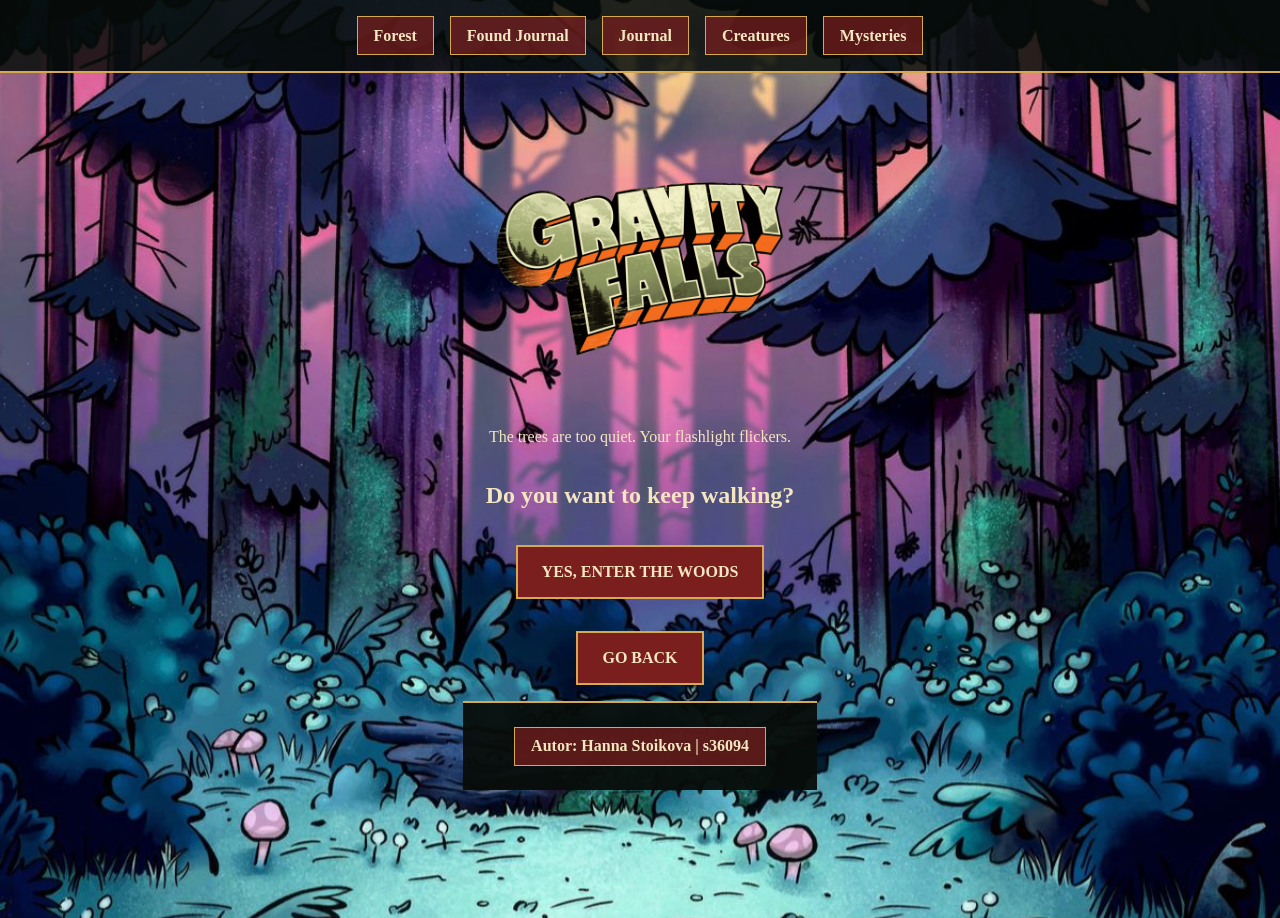
<file: index.html>
<!DOCTYPE html>
<html lang="en">
<head>
  <meta charset="UTF-8">
  <title>Gravity Falls Journal</title>
  <link rel="stylesheet" href="css/style.css">
</head>
<body>

  <header class="site-header">
  <nav class="main-nav">
    <a href="index.html">Forest</a>
    <a href="journal-found.html">Found Journal</a>
    <a href="journal.html">Journal</a>
    <a href="creatures.html">Creatures</a>
    <a href="mysteries.html">Mysteries</a>
  </nav>
</header>

  <section id="start" class="forest-intro">
    <img src="img/logo.png" alt="Gravity Falls logo" class="logo">
    <p>The trees are too quiet. Your flashlight flickers.</p>
    <h2>Do you want to keep walking?</h2>

    <a href="journal-found.html" class="btn">YES, ENTER THE WOODS</a>
<a href="no-choice.html" class="btn">GO BACK</a>

     <footer>
    <p>Autor: Hanna Stoikova | s36094</p>
  </footer>

</body>
</html>
</file>
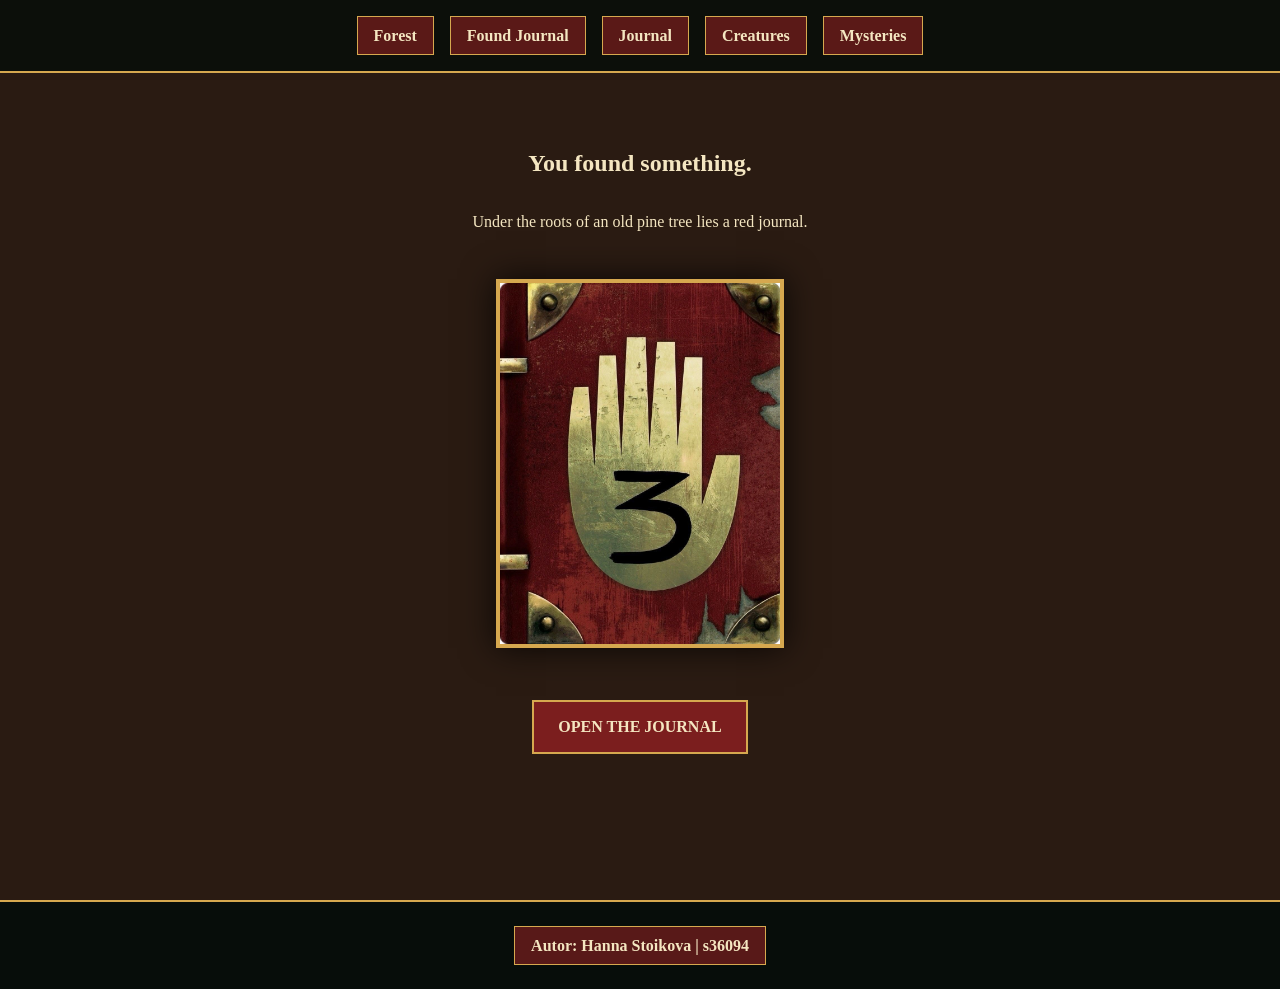
<file: journal-found.html>
<!DOCTYPE html>
<html lang="pl">
<head>
  <meta charset="UTF-8">
  <title>Journal Found</title>
  <link rel="stylesheet" href="css/style.css">
</head>
<body>

  <header class="site-header">
    <nav class="main-nav">
      <a href="index.html">Forest</a>
      <a href="journal-found.html">Found Journal</a>
      <a href="journal.html">Journal</a>
      <a href="creatures.html">Creatures</a>
      <a href="mysteries.html">Mysteries</a>
    </nav>
  </header>

  <section class="journal-found">
    <h1>You found something.</h1>
    <p>Under the roots of an old pine tree lies a red journal.</p>

    <a href="journal.html" class="journal-image-link">
      <img src="img/journal-cover.jpg" alt="Journal 3 cover" class="journal-cover-img">
    </a>

    <a href="journal.html" class="btn">OPEN THE JOURNAL</a>
  </section>

  <footer>
    <p>Autor: Hanna Stoikova | s36094</p>
  </footer>

</body>
</html>
</file>
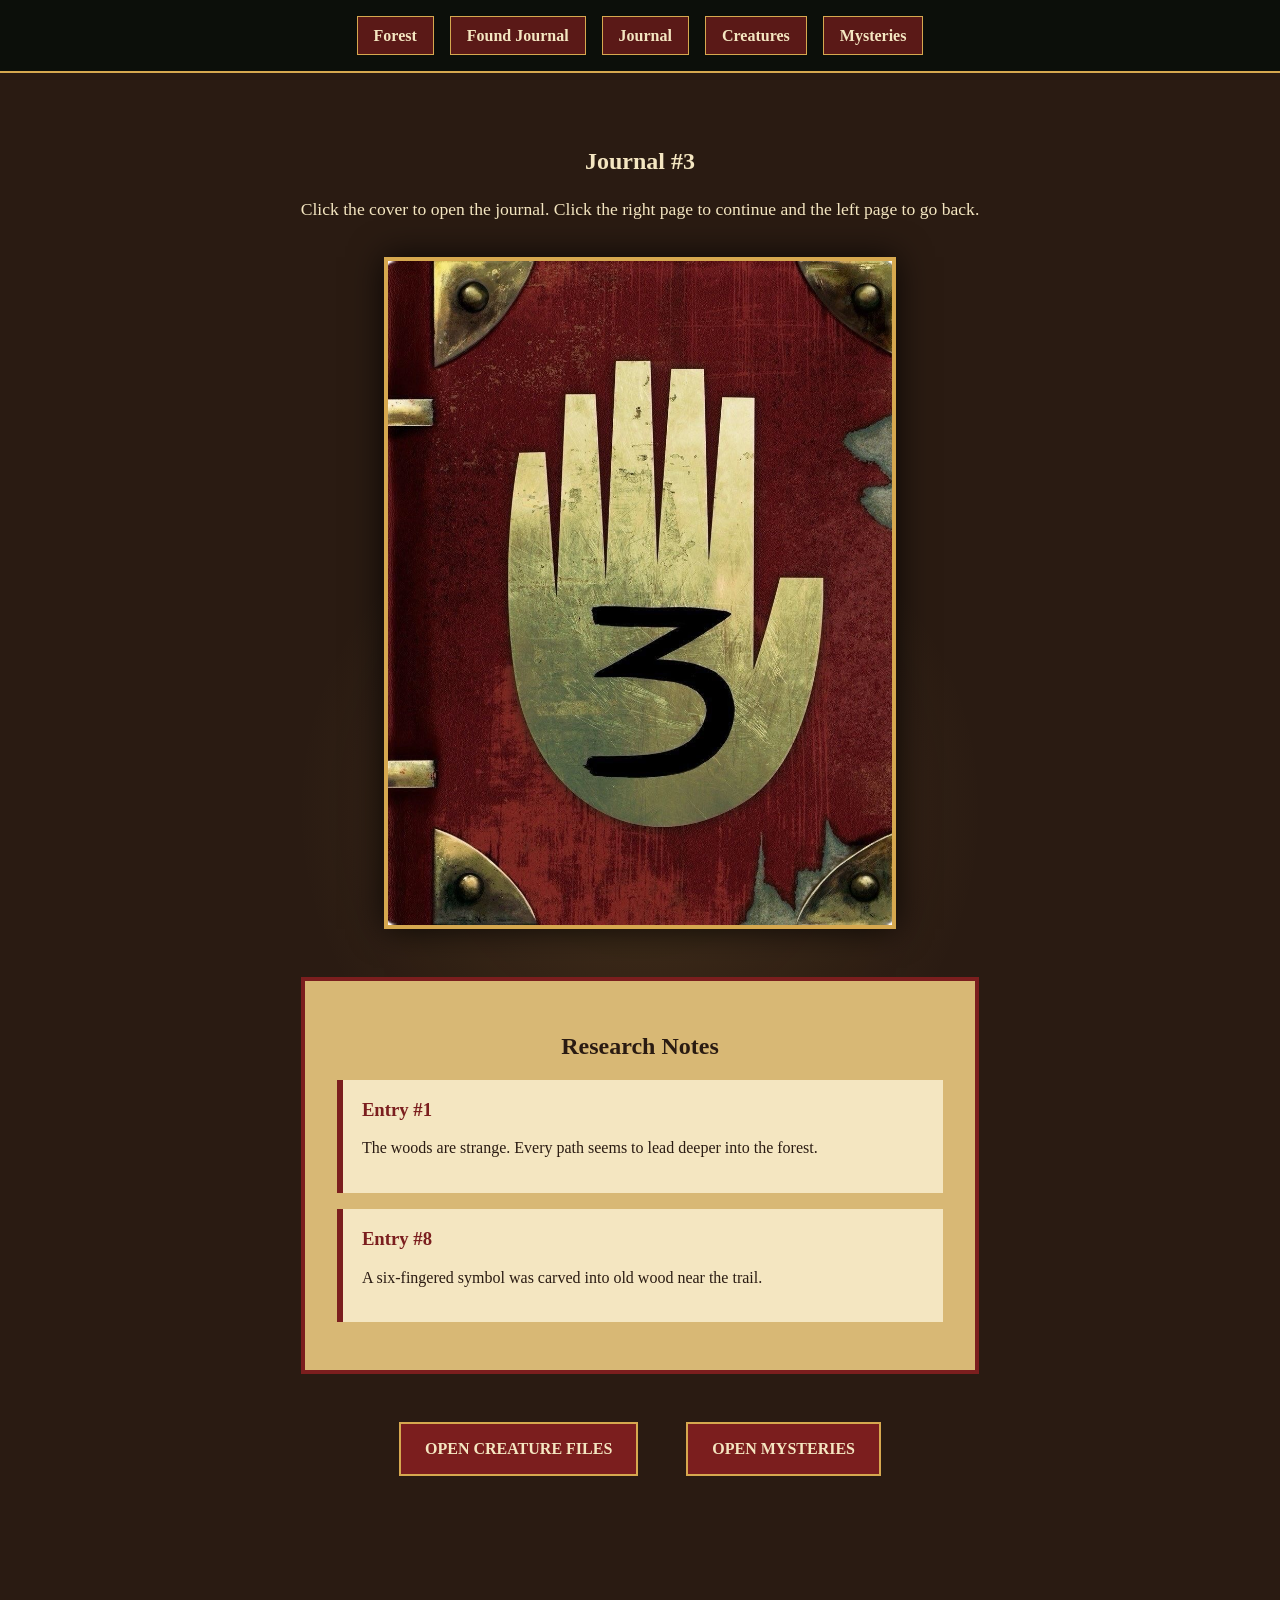
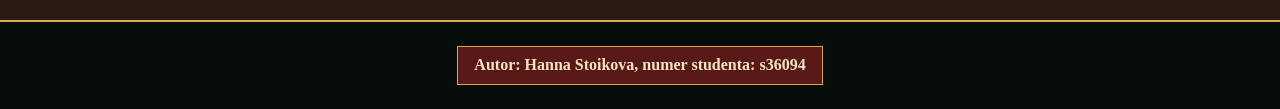
<file: journal.html>
<!DOCTYPE html>
<html lang="en">
<head>
  <meta charset="UTF-8">
  <title>Journal 3</title>
  <link rel="stylesheet" href="css/style.css">
</head>
<body>
  
  <header class="site-header">
    <nav class="main-nav">
      <a href="index.html">Forest</a>
      <a href="journal-found.html">Found Journal</a>
      <a href="journal.html">Journal</a>
      <a href="creatures.html">Creatures</a>
      <a href="mysteries.html">Mysteries</a>
    </nav>
  </header>
 
  <main class="journal-page">
    <section class="flip-journal">
      <h1>Journal #3</h1>

      <p class="intro-text">
        Click the cover to open the journal. Click the right page to continue
        and the left page to go back.
      </p>

      <div class="journal-book" id="journalBook">
        <div class="journal-spread" id="journalSpread">

          <!-- LEWA STRONA -->
          <div class="journal-side left-side" id="leftSide">
            <img id="leftPage" src="img/journal-page-1.jpg" alt="Journal page" class="page-normal">
          </div>

          <!-- PRAWA STRONA -->
          <div class="journal-side right-side" id="rightSide">
            <img id="rightPage" src="img/journal-page-2.jpg" alt="Journal page" class="page-normal">
          </div>
          
        </div>

        <div class="cover-turn" id="journalCover">
          <div class="cover-front">
            <img src="img/journal-cover.jpg" alt="Journal 3 cover">
          </div>
        </div>
      </div>

      <div class="journal-note">
        <h2>Research Notes</h2>
        <article class="entry">
          <h3>Entry #1</h3>
          <p>The woods are strange. Every path seems to lead deeper into the forest.</p>
        </article>
        <article class="entry">
          <h3>Entry #8</h3>
          <p>A six-fingered symbol was carved into old wood near the trail.</p>
        </article>
      </div>

      <div class="journal-actions">
        <a href="creatures.html" class="btn">OPEN CREATURE FILES</a>
        <a href="mysteries.html" class="btn">OPEN MYSTERIES</a>
      </div>
    </section>
  </main>

  <footer>
    <p>Autor: Hanna Stoikova, numer studenta: s36094</p>
  </footer>

   <script>
    const pages = [
      "img/journal-page-1.jpg",
      "img/journal-page-2.jpg",
      "img/journal-page-3.jpg",
      "img/journal-page-4.jpg",
      "img/journal-page-5.jpg",
      "img/journal-page-6.jpg",
      "img/journal-page-7.jpg",
      "img/journal-page-8.jpg",
      "img/journal-page-9.jpg",
      "img/journal-page-10.jpg",
      "img/journal-page-11.jpg",
      "img/journal-page-12.jpg"
    ];

    let currentPage = 0;
    let isOpen = false;

    const journalBook = document.getElementById("journalBook");
    const journalCover = document.getElementById("journalCover");
    const leftPage = document.getElementById("leftPage");
    const rightPage = document.getElementById("rightPage");
    const leftSide = document.getElementById("leftSide");
    const rightSide = document.getElementById("rightSide");

    function showPages() {
      leftPage.src = pages[currentPage];
      rightPage.src = pages[currentPage + 1];
    }

    journalCover.addEventListener("click", function () {
      if (!isOpen) {
        isOpen = true;
        showPages();
        journalBook.classList.add("opened");
        setTimeout(function () {
          journalCover.classList.add("hidden");
        }, 700);
      }
    });

    rightSide.addEventListener("click", function () {
      if (currentPage + 2 < pages.length) {
        currentPage += 2;
        rightSide.classList.add("turn-forward");
        setTimeout(function () {
          showPages();
          rightSide.classList.remove("turn-forward");
        }, 600);
      }
    });

    leftSide.addEventListener("click", function () {
      if (currentPage - 2 >= 0) {
        currentPage -= 2;
        leftSide.classList.add("turn-back");
        setTimeout(function () {
          showPages();
          leftSide.classList.remove("turn-back");
        }, 600);
      }
    });
  </script>

</body>
</html>
</file>
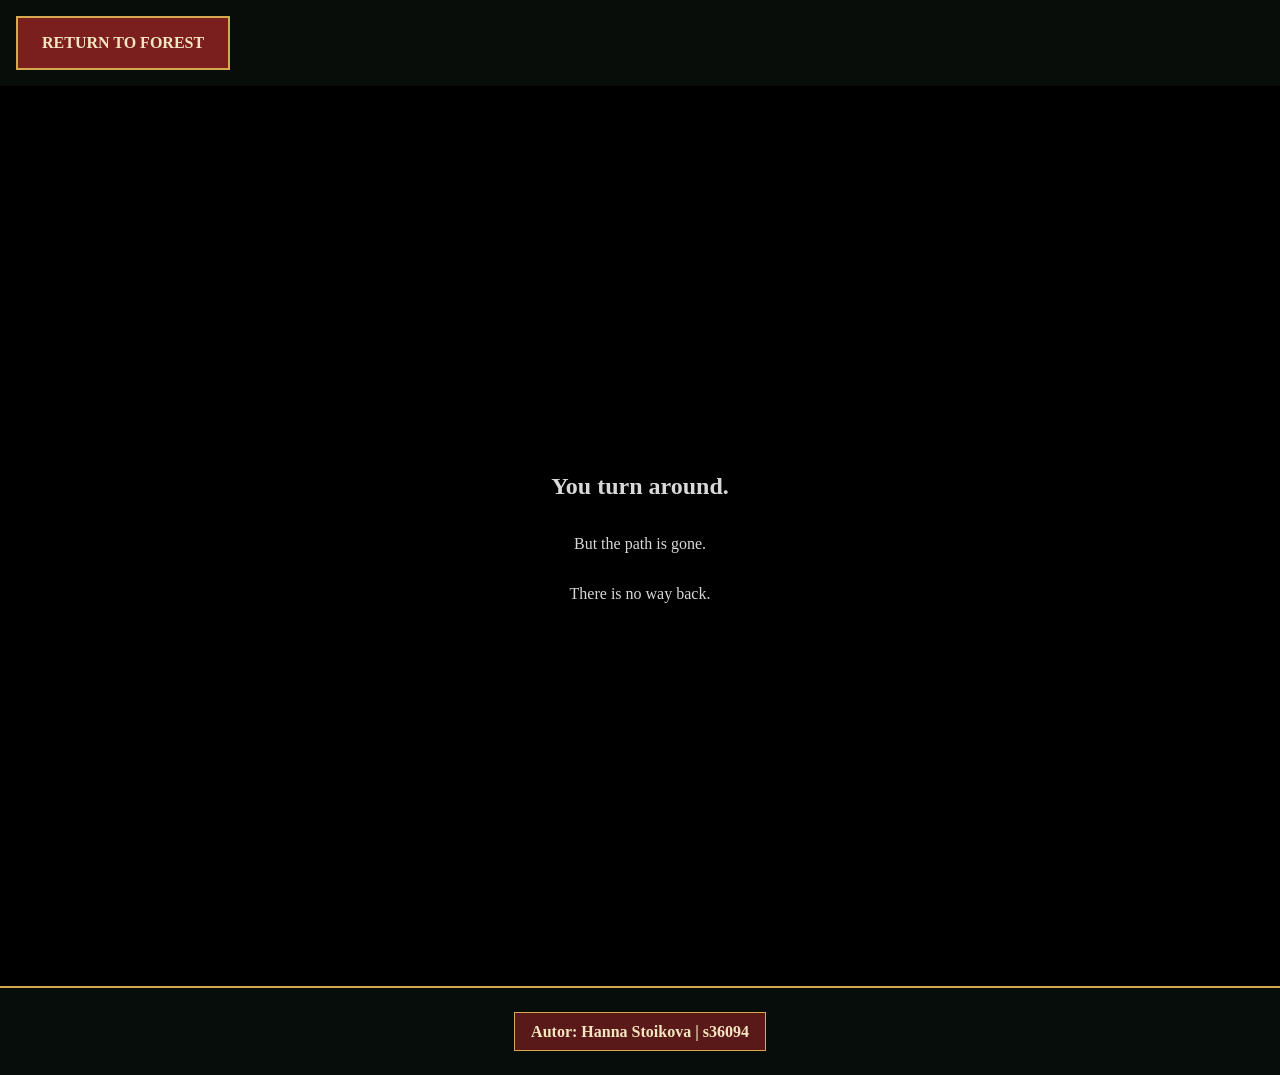
<file: no-choice.html>
<!DOCTYPE html>
<html lang="en">
<head>
  <meta charset="UTF-8">
  <title>No Way Back</title>
  <link rel="stylesheet" href="css/style.css">
</head>
<body>

    <a href="index.html.html" class="btn">RETURN TO FOREST</a>

  <section class="no-choice">
    <h1>You turn around.</h1>
    <p>But the path is gone.</p>
    <p>There is no way back.</p>
  </section>

  <script>
  setTimeout(function () {
    window.location.href = "./index.html";
  }, 4000);
</script>

<footer>
    <p>Autor: Hanna Stoikova | s36094</p>
  </footer>

</body>
</html>
</file>
<file: css/style.css>
* {
  box-sizing: border-box;
}

body {
  margin: 0;
  font-family: Georgia, serif;
  background-color: #080d0a;
  color: #f4e6c1;
}

img {
  max-width: 100%;
  height: auto;
  }

.site-header {
  position: fixed;
  top: 0;
  left: 0;
  width: 100%;
  z-index: 10;
  padding: 1rem 5%;
  background-color: rgba(8, 13, 10, 0.85);
  border-bottom: 2px solid #d6a84f;
}

.main-nav {
  display: flex;
  justify-content: center;
  gap: 1rem;
  flex-wrap: wrap;
}

.main-nav a {
  color: #f4e6c1;
  text-decoration: none;
  font-weight: bold;
  padding: 0.6rem 1rem;
  border: 1px solid #d6a84f;
  background-color: rgba(123, 30, 30, 0.7);
  transition: 0.3s;
}

.main-nav a:hover {
  background-color: #d6a84f;
  color: #1b1009;
}

.logo {
  width: 28rem;
  max-width: 90%;
  height: auto;
  margin-bottom: 2rem;
}

.forest-intro, .no-choice, .journal-found, .journal-page {
  min-height: 100vh;
  padding: 8rem 10%;
  display: flex;
  flex-direction: column;
  justify-content: center;
  align-items: center;
  text-align: center;
}


.forest-intro {
  background-image: url("../img/forest.jpg");
  background-size: cover;
  background-position: center;
  background-repeat: no-repeat;
}

.no-choice {
  background-color: #000;
  color: #d8d8d8;
}

.journal-found {
  background-color: #2a1b12;
}

.btn {
  display: inline-block;
  margin: 1rem;
  padding: 1rem 1.5rem;
  background-color: #7b1e1e;
  color: #f4e6c1;
  text-decoration: none;
  border: 2px solid #d6a84f;
  cursor: pointer;
  font-weight: bold;
  transition: 0.3s;
}

.btn:hover {
  background-color: #d6a84f;
  color: #1b1009;
  transform: scale(1.05);
}

footer {
  position: relative;
  clear: both;
  background-color: rgba(8, 13, 10, 0.95);
  color: #f4e6c1;
  text-align: center;
  padding: 1.5rem 5%;
  border-top: 2px solid #d6a84f;
  z-index: 5;
}

footer p {
  margin: 0;
  display: inline-block;
  padding: 0.6rem 1rem;
  border: 1px solid #d6a84f;
  background-color: rgba(123, 30, 30, 0.7);
  font-weight: bold;
}

.journal-image-link {
  display: inline-block;
  margin: 2rem 0;
}

.journal-cover-img {
  width: 20rem;
  max-width: 90%;
  height: auto;
  border: 0.3rem solid #d6a84f;
  box-shadow: 0 0 2rem rgba(0, 0, 0, 0.8);
  transition: transform 0.5s, box-shadow 0.5s;
}

.journal-cover-img:hover {
  transform: scale(1.05) rotate(-2deg);
  box-shadow: 0 0 3rem rgba(214, 168, 79, 0.8);
}

.actions {
  display: flex;
  justify-content: center;
  gap: 1rem;
  flex-wrap: wrap;
  width: 100%;
  max-width: 600px;
}

.journal-page {
  background-color: #2a1b12;
  color: #f4e6c1;
}

.flip-journal {
  background:
    radial-gradient(circle, rgba(214, 168, 79, 0.15), transparent 45%),
    #2a1b12;
}

.intro-text {
  max-width: 45rem;
  font-size: 1.1rem;
  line-height: 1.7;
}

.journal-book {
  position: relative;
  width: 32rem;
  max-width: 90vw;
  height: 42rem;
  margin: 2rem auto;
  perspective: 1800px;
  transition: width 0.7s ease;
}

.journal-book.opened {
  width: 64rem;
  max-width: 95vw;
}

.journal-spread {
  display: none;
  width: 100%;
  height: 100%;
}

.journal-book.opened .journal-spread {
  display: flex;
}

.journal-side {
  width: 50%;
  height: 100%;
  background-color: #f4e6c1;
  border: 0.25rem solid #7b1e1e;
  box-shadow: 0 0 2rem rgba(0, 0, 0, 0.7);
  overflow: hidden;
  cursor: pointer;
  transition: transform 0.6s ease;
}

.journal-side img,
.cover-front img {
  width: 100%;
  height: 100%;
  object-fit: cover;
}

.cover-turn {
  position: absolute;
  top: 0;
  left: 0;
  width: 32rem;
  max-width: 90vw;
  height: 42rem;
  cursor: pointer;
  transform-origin: left center;
  transform-style: preserve-3d;
  transition: transform 0.7s ease;
  z-index: 5;
}

.journal-book.opened .cover-turn {
  transform: rotateY(-180deg);
}

.cover-front {
  position: absolute;
  inset: 0;
  backface-visibility: hidden;
  border: 0.25rem solid #d6a84f;
  box-shadow: 0 0 2rem rgba(0, 0, 0, 0.8);
  background-color: #f4e6c1;
}

.cover-turn.hidden {
  display: none;
}

.left-side {
  transform-origin: right center;
}

.right-side {
  transform-origin: left center;
}

.right-side.turn-forward {
  transform: rotateY(-65deg);
}

.left-side.turn-back {
  transform: rotateY(65deg);
}

.journal-note {
  width: 100%;
  max-width: 70rem;
  margin-top: 3rem;
  padding: 2rem;
  background-color: #d8b875;
  color: #2a1b12;
  border: 0.25rem solid #7b1e1e;
}

.entry {
  margin: 1rem 0;
  padding: 1.2rem;
  background-color: #f4e6c1;
  border-left: 0.4rem solid #7b1e1e;
  text-align: left;
}

.entry h3 {
  color: #7b1e1e;
  margin-top: 0;
}

.journal-actions {
  display: flex;
  justify-content: center;
  flex-wrap: wrap;
  gap: 1rem;
  margin-top: 2rem;
}

@media (max-width: 768px) {
  section {
    padding: 12rem 5% 4rem 5%; 
  }
}

.creatures-title{
  text-align:center;
  margin-top:120px;
  color:#d6a84f;
  font-size:3rem;
}
 /* ================= CAROUSEL ================= */

.carousel-container{
  display:flex;
  align-items:center;
  justify-content:center;
  gap:20px;
  margin:50px auto;
  max-width:1400px;
}

.carousel{
  display:flex;
  justify-content:center;
  align-items:flex-end;
  gap:25px;

  overflow-x:auto;
  flex-wrap:nowrap;

  scroll-behavior:smooth;
  scrollbar-width:none;
}

.carousel::-webkit-scrollbar{
  display:none;
}

.carousel-card {
  width: 170px;
  cursor: pointer;
  opacity: 0.6;
  transform: scale(1);
  transition: 0.35s ease;
  text-align: center;
}

.carousel-card img{
  width:170px;
  height:260px;
  object-fit:cover;

  border:3px solid transparent;
  border-radius:12px;

  box-shadow:0 0 20px rgba(214,168,79,.4);
  display:block;

  transition: 0.3s ease;
}

.carousel-card h3{
  margin-top:10px;
  color:#f4e6c1;
}

.carousel-card.active {
  transform: scale(1.08);
  opacity: 1;
  z-index: 2;
}

.carousel-card.active img {
  border-color: #d6a84f;
}

.carousel-card:hover {
  transform: scale(1.05);
  opacity: 1;
}

/* ================= TIP ================= */

.carousel-tip{
  text-align:center;
  color:#d6a84f;
  margin-bottom:80px;
}

/* ================= JOURNAL ================= */

.journal-entry {
  min-height: 100vh;
  padding: 120px 8%;
  border-top: 2px solid rgba(214,168,79,.2);

  opacity: 0;
  transform: translateY(40px);
  transition: opacity 0.6s ease, transform 0.6s ease;

  display: none;
}

.journal-entry.show {
  display: block;
  opacity: 1;
  transform: translateY(0);
}

/* ================= LAYOUT ================= */

.entry-layout{
  display:grid;
  grid-template-columns:1fr 1fr;
  gap:60px;
  align-items:center;
}

/* ================= IMAGES ================= */

.entry-image img,
.mini-gallery img{
  display:block;
}

.entry-image img{
  width:100%;
  max-width:500px;

  border:4px solid #d6a84f;
  border-radius:15px;
}

/* ================= TEXT ================= */

.entry-info h2{
  color:#d6a84f;
  font-size:3rem;
}

.entry-info p{
  line-height:1.8;
}

/* ================= MINI GALLERY ================= */

.mini-gallery{
  display:flex;
  gap:15px;
  flex-wrap:wrap;
  margin-top:25px;
}

.mini-gallery img{
  width:120px;
  height:120px;
  object-fit:cover;

  border:2px solid #d6a84f;
  border-radius:10px;

  transition:0.3s ease;
}

.mini-gallery img:hover{
  transform:scale(1.08);
}

/* ================= BACK BUTTON ================= */

.back-btn{
  margin-bottom:40px;
  padding:12px 25px;

  background:#7b1e1e;
  color:#f4e6c1;

  border:2px solid #d6a84f;

  cursor:pointer;
  transition:0.3s ease;
}

.back-btn:hover{
  background:#d6a84f;
  color:black;
}

/* ================= RESPONSIVE ================= */

@media(max-width:900px){

  .entry-layout{
    grid-template-columns:1fr;
  }

  .entry-image{
    text-align:center;
  }

  .entry-image img{
    max-width:350px;
  }
}

/* ==========================================================================
   TABLICA ŚLEDCZEGO I TECZKI FBI (MYSTERIES.HTML)
   ========================================================================== */

.mysteries-page {
  background-color: #15100c;
  width: 100%;
  padding-top: 8rem;
  text-align: center;
}

.mysteries-page h1 {
  font-size: 2.5rem;
  margin-bottom: 0.5rem;
  color: #fff;
}

.mysteries-intro {
  color: #d6a84f;
  margin-bottom: 3rem;
  font-style: italic;
}

/* --- STYLIZACJA TABLICY KORKOWEJ --- */
.corkboard-container {
  width: 100%;
  max-width: 1100px;
  margin: 0 auto 3rem auto;
  padding: 20px;
  background: #4a2f13; /* Drewniana rama tablicy */
  border: 15px solid #2a1a0a;
  border-radius: 8px;
  box-shadow: 0 20px 40px rgba(0,0,0,0.6);
}

.corkboard {
  width: 100%;
  height: 600px;
  background-image: url("../img/forest-bg.jpg"); /* Tekstura tablicy korkowej/lasu */
  background-size: cover;
  background-position: center;
  position: relative;
  overflow: hidden;
}

/* Wspólny styl dla przypiętych elementów tablicy */
.board-item {
  position: absolute;
  text-decoration: none;
  display: flex;
  align-items: center;
  justify-content: center;
  box-shadow: 3px 5px 10px rgba(0,0,0,0.4);
  transition: transform 0.3s ease, box-shadow 0.3s ease;
  cursor: pointer;
}

.board-item:hover {
  transform: scale(1.08) rotate(0deg) !important; /* Wyprostowanie elementu przy najechaniu */
  box-shadow: 0 10px 25px rgba(214, 168, 79, 0.4);
  z-index: 10;
}

/* Pozycjonowanie elementów asymetrycznych ze zdjęcia */
.bill-photo {
  top: 10%; left: 28%;
  width: 160px; height: 160px;
  border: 8px solid #fff;
  transform: rotate(-5deg);
}
.bill-photo img { width: 100%; height: 100%; object-fit: cover; }

.mcgucket-photo {
  bottom: 15%; left: 10%;
  width: 150px; height: 180px;
  border: 8px solid #fff;
  transform: rotate(6deg);
}
.mcgucket-photo img { width: 100%; height: 100%; object-fit: cover; }

.note-yellow {
  background-color: #f6e897;
  color: #2a1a0a;
  font-family: 'Comic Sans MS', cursive, sans-serif;
  padding: 1.5rem;
  font-weight: bold;
  font-size: 1.1rem;
  text-align: center;
}

.author-note { top: 15%; left: 5%; width: 180px; height: 150px; transform: rotate(4deg); }
.twins-note { bottom: 12%; left: 38%; width: 160px; height: 140px; transform: rotate(-8deg); }

.note-white {
  background-color: #f4f4f4;
  color: #b01717;
  font-size: 2.2rem;
  font-weight: bold;
  padding: 1rem 1.5rem;
  font-family: monospace;
}
.code-618 { top: 12%; right: 15%; transform: rotate(3deg); }

/* Czerwone sznurki śledcze łączące dowody */
.conspiracy-strings {
  position: absolute;
  top: 0; left: 0; width: 100%; height: 100%;
  background-image: radial-gradient(circle, transparent 95%, rgba(176, 23, 23, 0.12) 100%);
  pointer-events: none;
}

/* --- SEKCJA SZYFRÓW (CAESAR CIPHER) --- */
.cipher-section {
  max-width: 600px;
  margin: 0 auto 5rem auto;
  background-color: rgba(8, 13, 10, 0.7);
  border: 1px dashed #d6a84f;
  padding: 2rem;
  border-radius: 4px;
}
.cipher-section h2 { margin-top: 0; color: #fff; }
.encrypted-text { font-family: monospace; font-size: 1.3rem; color: #b01717; letter-spacing: 2px; margin: 1rem 0; }
.cipher-hint { font-size: 0.9rem; font-style: italic; color: #a8b3ac; margin: 0; }


/* ==========================================================================
   INTERAKCJA :TARGET Z EFEKTEM WERYFIKACJI RZĄDOWEJ (FBI LOADING)
   ========================================================================== */

/* Całkowicie ukryte tło przyciemniające */
.case-file-overlay {
  position: fixed;
  top: 0; left: 0;
  width: 100%; height: 100%;
  background-color: rgba(0, 0, 0, 0.92);
  z-index: 1000;
  display: flex;
  align-items: center;
  justify-content: center;
  opacity: 0;
  pointer-events: none;
  transition: opacity 0.3s ease;
}

/* Włączenie widoczności po kliknięciu linku */
.case-file-overlay:target {
  opacity: 1;
  pointer-events: auto;
}

/* Komunikat ładowania systemowego – znika po 0.5s */
.fbi-loading {
  position: absolute;
  font-family: monospace;
  color: #b01717;
  font-size: 1.6rem;
  font-weight: bold;
  letter-spacing: 3px;
  text-shadow: 0 0 10px rgba(176, 23, 23, 0.4);
  opacity: 0;
  pointer-events: none;
}

.case-file-overlay:target .fbi-loading {
  animation: flashAndHide 0.5s ease-in-out forwards;
}

@keyframes flashAndHide {
  0% { opacity: 0; transform: scale(0.95); }
  20% { opacity: 1; transform: scale(1); }
  85% { opacity: 1; filter: blur(0px); }
  100% { opacity: 0; filter: blur(10px); transform: scale(1.05); }
}

/* Teczka śledcza FBI – czeka na schowana i wjeżdża po 0.5s */
.fbi-folder {
  background-color: #c3b091;
  color: #1a1a1a;
  width: 90%;
  max-width: 800px;
  height: 500px;
  border-radius: 4px;
  box-shadow: 0 30px 70px rgba(0,0,0,0.9), inset 0 0 20px rgba(0,0,0,0.2);
  display: flex;
  flex-direction: column;
  opacity: 0;
  transform: scale(0.8) translateY(40px) rotateX(-15deg);
}

.case-file-overlay:target .fbi-folder {
  /* Animacja trwa 0.5s i odpala się po 0.5s opóźnienia systemowego */
  animation: openFolder 0.5s cubic-bezier(0.175, 0.885, 0.32, 1.15) 0.5s forwards;
}

@keyframes openFolder {
  to {
    opacity: 1;
    transform: scale(1) translateY(0) rotateX(0deg);
  }
}

/* Nagłówek teczki rządowej */
.fbi-header {
  background-color: #111625;
  color: #fff;
  padding: 1.2rem 2rem;
  display: flex;
  justify-content: space-between;
  align-items: center;
  border-bottom: 4px solid #b01717;
}

.fbi-badge { font-size: 0.8rem; letter-spacing: 2px; color: #8b9bb4; font-weight: bold; }
.fbi-header h2 { font-size: 1.3rem; margin: 0; letter-spacing: 1px; }

.close-file-btn {
  background-color: #b01717; color: #fff; text-decoration: none;
  padding: 0.5rem 1rem; font-weight: bold; font-size: 0.85rem;
  border-radius: 3px; transition: background-color 0.2s;
}
.close-file-btn:hover { background-color: #ff2424; }

/* Zawartość wnętrza teczki */
.fbi-content { display: flex; flex: 1; padding: 2.5rem; gap: 2.5rem; }
.fbi-photos { flex: 1; max-width: 40%; display: flex; flex-direction: column; align-items: center; position: relative; }
.fbi-photos img { width: 100%; height: 260px; object-fit: cover; border: 10px solid #fff; box-shadow: 0 4px 10px rgba(0,0,0,0.3); }

.stamp-classified {
  color: #b01717; border: 4px solid #b01717; padding: 0.3rem 1rem;
  font-size: 1.3rem; font-weight: bold; text-transform: uppercase;
  transform: rotate(-15deg); margin-top: 1.5rem; letter-spacing: 3px;
}

.fbi-text { flex: 1; max-width: 60%; display: flex; flex-direction: column; justify-content: flex-start; text-align: left; }
.fbi-text h3 { font-size: 1.8rem; margin: 0 0 1rem 0; border-bottom: 2px solid #111625; padding-bottom: 0.5rem; }
.fbi-text p { font-size: 1rem; line-height: 1.6; margin: 0.6rem 0; }

/* --- RESPONSOWNOŚĆ MOBILNA --- */
@media (max-width: 768px) {
  .corkboard { height: 450px; }
  .bill-photo { width: 110px; height: 110px; top: 8%; left: 24%; }
  .mcgucket-photo { width: 105px; height: 125px; bottom: 10%; left: 5%; }
  .author-note { width: 130px; height: 110px; font-size: 0.85rem; }
  .twins-note { width: 120px; height: 100px; font-size: 0.85rem; bottom: 8%; left: 36%; }
  .code-618 { font-size: 1.6rem; padding: 0.5rem 1rem; top: 10%; right: 8%; }
  
  .fbi-folder { height: auto; max-height: 90vh; overflow-y: auto; }
  .fbi-content { flex-direction: column; padding: 1.5rem; gap: 1.5rem; }
  .fbi-photos { max-width: 100%; }
  .fbi-photos img { height: 180px; }
  .fbi-text { max-width: 100%; }
}

/* 1. Teczka Axolotl (Prawy dolny obszar tablicy) */
.axolotl-file-icon {
  bottom: 8%; right: 12%;
  width: 170px; height: 130px;
  background-color: #dbc9a7;
  border: 2px solid #a49171;
  border-radius: 4px;
  padding: 8px;
  flex-direction: column !important;
  transform: rotate(4deg);
}
.axolotl-file-icon img {
  width: 100%; height: 85px; object-fit: cover; border: 1px solid #7c6a4e;
}
.file-label {
  font-size: 0.65rem; font-weight: bold; color: #463d2e; font-family: monospace; margin-top: 4px;
}

/* 2. Karteczka: Imię Dippera (Wolna przestrzeń po lewej stronie, lekko poniżej notatki Autora) */
.dipper-name-note {
  top: 45%; left: 4%;
  width: 170px; height: 130px;
  padding: 1.2rem;
  font-size: 1rem;
  font-weight: bold;
  transform: rotate(-4deg);
  text-align: center;
  line-height: 1.3;
}
.mabel-sweaters-photo {
  top: 15%; 
  left: 42%; /* Dopasowane idealnie do środka tablicy, obok trójkąta */
  width: 140px; 
  height: 160px;
  border: 6px solid #fff;
  transform: rotate(4deg);
  position: absolute;
  box-shadow: 3px 5px 10px rgba(0,0,0,0.4);
  z-index: 3;
}
.mabel-sweaters-photo img {
  width: 100%;
  height: 100%;
 object-fit: cover;
}

/* 4. Rysunek Trójkąta Billa - Zewnętrzny Portal Link (Wolny środek tablicy pod Bill-photo) */
.triangle-link-drawing {
  top: 42%; left: 26%;
  width: 100px; height: 100px;
  background: transparent;
  box-shadow: none !important; /* Usuwamy tradycyjny cień kartki */
  transform: rotate(-10deg);
}
.triangle-svg {
  width: 100%; height: 100%;
}
.triangle-svg polygon {
  fill: rgba(214, 168, 79, 0.15);
  stroke: #d6a84f;
  stroke-width: 3;
  transition: fill 0.3s;
}
.triangle-svg circle {
  fill: none; stroke: #d6a84f; stroke-width: 3;
}
.triangle-svg line {
  stroke: #d6a84f; stroke-width: 2;
}

/* Podświetlenie neonowe specyficzne dla rysunku portalu */
.triangle-link-drawing:hover {
  transform: scale(1.15) rotate(0deg) !important;
}
.triangle-link-drawing:hover .triangle-svg polygon {
  fill: rgba(214, 168, 79, 0.7); /* Wypełnia się mistycznym złotem przy najechaniu */
}

/* --- DOSTOSOWANIE MOBILNE DLA NOWYCH ELEMENTÓW --- */
@media (max-width: 768px) {
  .axolotl-file-icon { width: 120px; height: 95px; bottom: 6%; right: 4%; }
  .axolotl-file-icon img { height: 55px; }
  .dipper-name-note { width: 120px; height: 100px; font-size: 0.8rem; top: 46%; left: 2%; }
  .mabel-sweaters-note { width: 110px; height: 100px; font-size: 0.8rem; top: 12%; right: 35%; }
  .triangle-link-drawing { width: 65px; height: 65px; top: 44%; left: 26%; }
}
/* --- CUSTOMOWY, STYLIZOWANY SUWAK DLA TEKSTU W TECZKACH FBI --- */

/* Ustawienie szerokości suwaka */
.fbi-text::-webkit-scrollbar {
  width: 8px; /* Bardzo cienki pasek zamiast grubego systemowego */
}

/* Tło toru, po którym porusza się suwak (dopasowane do koloru papieru teczki) */
.fbi-text::-webkit-scrollbar-track {
  background: rgba(0, 0, 0, 0.05); 
  border-radius: 4px;
}

/* Styl samego suwaka (ciemny, pasujący do rządowego tuszu) */
.fbi-text::-webkit-scrollbar-thumb {
  background-color: #111625; /* Kolor granatu rządowego z nagłówka */
  border-radius: 4px;
  border: 1px solid #c3b091; /* Delikatny margines w kolorze papieru */
}

/* Efekt po najechaniu na suwak myszką */
.fbi-text::-webkit-scrollbar-thumb:hover {
  background-color: #b01717; /* Zmienia kolor na krwistą czerwień przy przewijaniu */
}

/* Wsparcie dla przeglądarki */
.fbi-text {
  scrollbar-width: thin;
  scrollbar-color: #111625 rgba(0, 0, 0, 0.05);
}
.fbi-text {
  padding-right: 15px; /* Daje bezpieczny dystans między tekstem a nowym suwakiem */
}

.triangle-glitch-wrapper {
  position: absolute;
  top: 42%; 
  left: 26%;
  z-index: 5;
}

.triangle-link-drawing {
  display: block;
  width: 100px;
  height: 100px;
  background: transparent;
  transform: rotate(-10deg);
  cursor: pointer;
  transition: transform 0.3s;
}

.triangle-svg { width: 100%; height: 100%; }
.triangle-svg polygon { fill: rgba(214, 168, 79, 0.05); stroke: #d6a84f; stroke-width: 3; transition: fill 0.3s; }
.triangle-svg circle { fill: none; stroke: #d6a84f; stroke-width: 3; }
.triangle-svg line { stroke: #d6a84f; stroke-width: 2; }

.triangle-link-drawing:hover {
  transform: scale(1.15) rotate(0deg);
}
.triangle-link-drawing:hover .triangle-svg polygon {
  fill: rgba(214, 168, 79, 0.4); /* Podświetlenie przy najechaniu */
}

.bill-glitch-overlay {
  position: fixed !important;
  top: 0 !important;
  left: 0 !important;
  width: 100vw !important;
  height: 100vh !important;
  z-index: 999999 !important;
  background-color: rgba(0, 0, 0, 0);
  display: none !important; /* Domyślnie ukryty */
  flex-direction: column;
  align-items: center;
  justify-content: center;
  opacity: 0;
  pointer-events: none;
  box-sizing: border-box;
}

/* Włączenie nakładki po kliknięciu trójkąta */
.bill-glitch-overlay.glitch-active {
  display: flex !important;
  pointer-events: auto;
  opacity: 1 !important;
  animation: dissolveReality 3s cubic-bezier(0.15, 0.85, 0.45, 1) forwards;
}

/* --- DUŻO MOCNIEJSZA, BARDZIEJ WIDOCZNA SIATKA RETRO PIKSELI --- */
.bill-glitch-overlay::after {
  content: '';
  position: absolute;
  top: 0; left: 0;
  width: 100%; height: 100%;
  /* Zwiększyłem krycie (z 0.4 na 0.7) i pogrubiłem linie siatki z 3px do 4px, aby piksele były super widoczne */
  background-image: 
    linear-gradient(rgba(18, 16, 16, 0) 50%, rgba(0, 0, 0, 0.7) 50%), 
    linear-gradient(90deg, rgba(255, 0, 0, 0.08), rgba(0, 255, 0, 0.03), rgba(0, 0, 255, 0.08));
  background-size: 100% 4px, 4px 100%; 
  pointer-events: none;
  z-index: 10;
  opacity: 0;
}

/* Piksele włączają się od razu w pierwszej milisekundzie */
.bill-glitch-overlay.glitch-active::after {
  opacity: 1;
  transition: opacity 0.1s ease;
}

/* Animacja tła (Najpierw czerwona panika, potem gęsta czerń) */
@keyframes dissolveReality {
  0% { background-color: rgba(0, 0, 0, 0); }
  5% { background-color: rgba(176, 23, 23, 0.6); } /* Mocniejszy czerwony błysk błędu systemu */
  35% { background-color: rgba(5, 10, 7, 0.99); } /* Przejście w mroczną, głęboką czerń */
  85% { background-color: rgba(5, 10, 7, 0.99); }
  100% { background-color: #000000; }
}

/* --- KINOWE OPÓŹNIENIE JUMPSCARE'U (GIF-A) --- */
.bill-jumpscare {
  position: relative;
  z-index: 50;
  text-align: center;
  transform: scale(0.4);
  opacity: 0;
  display: block !important;
}

/* Wywołanie i ruch GIF-a na ekranie Z OPÓŹNIENIEM */
.bill-glitch-overlay.glitch-active .bill-jumpscare {
  /* 1.8s to czas trwania ruchu, a 1.2s na końcu to sztywne OPÓŹNIENIE (delay). Bill wyskoczy dopiero po 1.2 sekundy! */
  animation: billReveal 1.8s cubic-bezier(0.25, 1, 0.5, 1) 1.2s forwards;
}

@keyframes billReveal {
  0% { opacity: 0; transform: scale(0.4) rotate(-15deg); }
  15% { opacity: 1; transform: scale(1.1) rotate(0deg); } /* Gwałtowny wyskok demona */
  25% { transform: scale(1) rotate(1deg); }
  60% { transform: scale(1.05) rotate(-1deg); filter: hue-rotate(0deg) contrast(140%); }
  85% { transform: scale(0.98) rotate(0deg); filter: hue-rotate(180deg) contrast(180%); } /* Demoniczna zmiana kolorów pod koniec */
  100% { opacity: 0; transform: scale(0.7); filter: blur(10px); } /* Rozmycie na wyjściu */
}

/* Wymiary i blask wokół gifa */
.bill-jumpscare img {
  max-width: 450px;
  width: 90%;
  height: auto;
  border: 4px solid #d6a84f;
  box-shadow: 0 0 60px rgba(214, 168, 79, 0.5);
  border-radius: 8px;
  display: inline-block;
}

/* Tekst pod gifem */
.bill-warning-text {
  font-family: 'Courier New', monospace;
  color: #d6a84f;
  font-size: 2rem;
  font-weight: bold;
  letter-spacing: 5px;
  margin-top: 1.5rem;
  text-shadow: 0 0 15px #d6a84f;
  animation: textGlitchPulse 0.3s infinite alternate;
}

@keyframes textGlitchPulse {
  from { opacity: 0.7; transform: skewX(-3deg); }
  to { opacity: 1; transform: skewX(3deg); color: #ff0000; }
}
</file>
